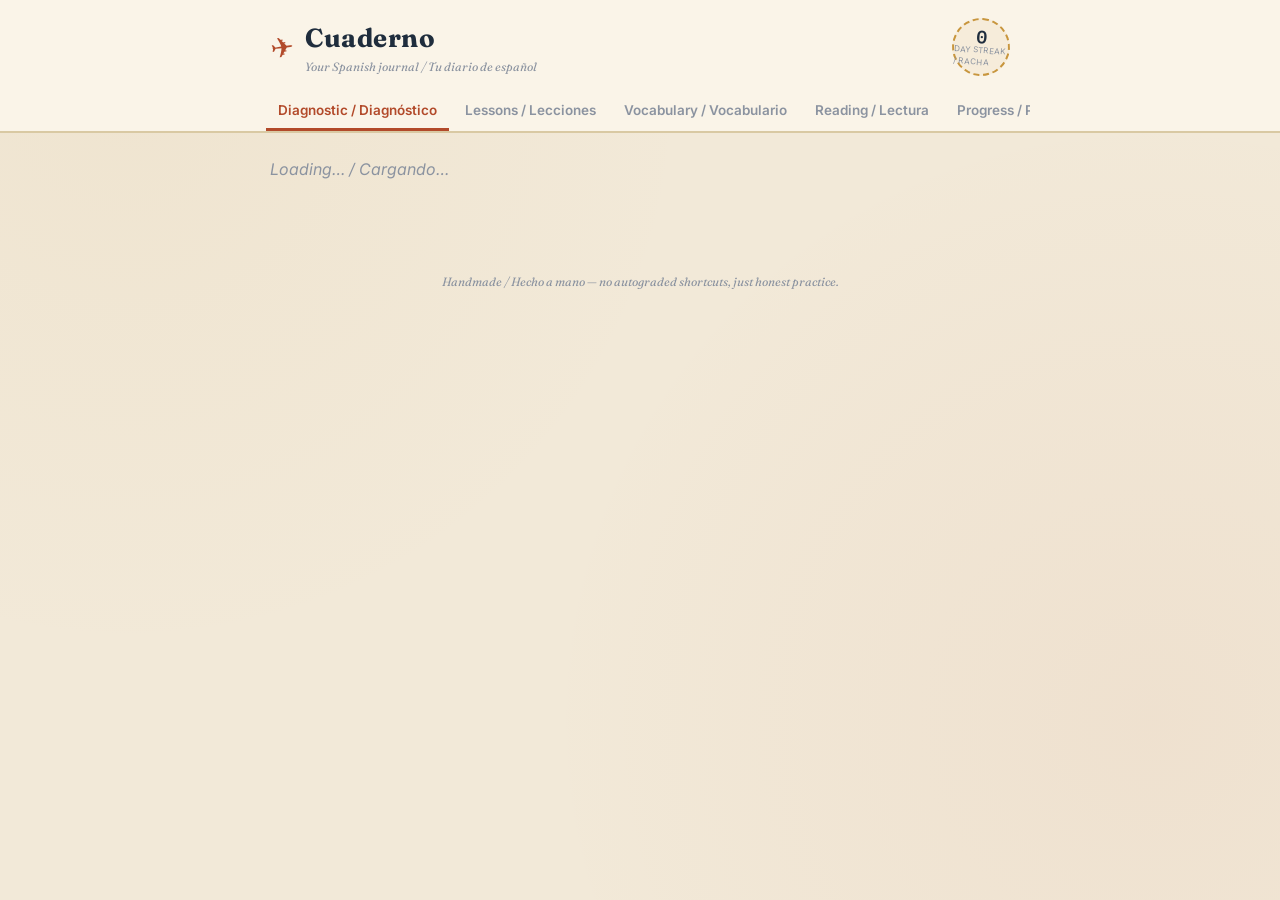
<file: index.html>
<!DOCTYPE html>
<html lang="en">
<head>
<meta charset="UTF-8" />
<meta name="viewport" content="width=device-width, initial-scale=1.0" />
<title>Cuaderno — Spanish Progress Journal</title>
<link rel="preconnect" href="https://fonts.googleapis.com">
<link href="https://fonts.googleapis.com/css2?family=Fraunces:ital,opsz,wght@0,9..144,400;0,9..144,600;0,9..144,700;1,9..144,500&family=Inter:wght@400;500;600;700&family=IBM+Plex+Mono:wght@400;500&display=swap" rel="stylesheet">
<link rel="stylesheet" href="style.css" />
</head>
<body>

<header class="app-header">
  <div class="header-inner">
    <div class="brand">
      <span class="brand-mark">✈︎</span>
      <div class="brand-text">
        <h1>Cuaderno</h1>
        <p class="tagline">Your Spanish journal / Tu diario de español</p>
      </div>
    </div>
    <div class="streak-chip" id="streakChip">
      <span class="streak-num" id="streakNum">0</span>
      <span class="streak-label">day streak / racha</span>
    </div>
  </div>
  <nav class="tabs" id="tabs">
    <button class="tab-btn active" data-view="diagnostic">Diagnostic / Diagnóstico</button>
    <button class="tab-btn" data-view="lessons">Lessons / Lecciones</button>
    <button class="tab-btn" data-view="vocab">Vocabulary / Vocabulario</button>
    <button class="tab-btn" data-view="readings">Reading / Lectura</button>
    <button class="tab-btn" data-view="progress">Progress / Progreso</button>
    <button class="tab-btn" data-view="reference">Ask why / ¿Por qué?</button>
    <button class="tab-btn" data-view="settings">Settings / Ajustes</button>
  </nav>
</header>

<main id="app">
  <!-- Views are rendered here by app.js -->
  <div class="loading-note">Loading… / Cargando…</div>
</main>

<footer class="app-footer">
  <p>Handmade / Hecho a mano — no autograded shortcuts, just honest practice.</p>
</footer>

<script src="config.js"></script>
<script src="data.js"></script>
<script type="module" src="db.js"></script>
<script type="module" src="app.js"></script>
</body>
</html>
</file>
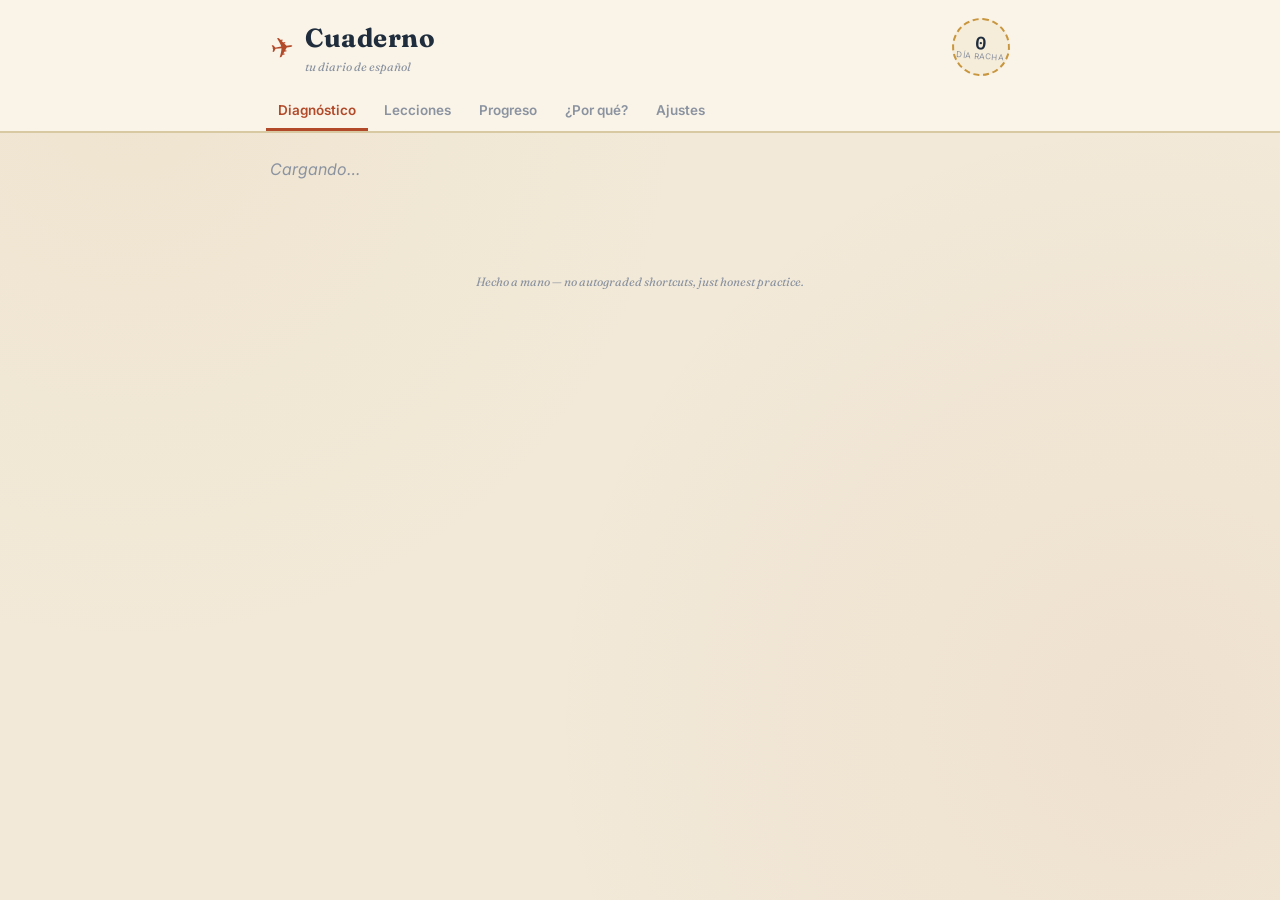
<file: index_4.html>
<!DOCTYPE html>
<html lang="en">
<head>
<meta charset="UTF-8" />
<meta name="viewport" content="width=device-width, initial-scale=1.0" />
<title>Cuaderno — Spanish Progress Journal</title>
<link rel="preconnect" href="https://fonts.googleapis.com">
<link href="https://fonts.googleapis.com/css2?family=Fraunces:ital,opsz,wght@0,9..144,400;0,9..144,600;0,9..144,700;1,9..144,500&family=Inter:wght@400;500;600;700&family=IBM+Plex+Mono:wght@400;500&display=swap" rel="stylesheet">
<link rel="stylesheet" href="style.css" />
</head>
<body>

<header class="app-header">
  <div class="header-inner">
    <div class="brand">
      <span class="brand-mark">✈︎</span>
      <div class="brand-text">
        <h1>Cuaderno</h1>
        <p class="tagline">tu diario de español</p>
      </div>
    </div>
    <div class="streak-chip" id="streakChip">
      <span class="streak-num" id="streakNum">0</span>
      <span class="streak-label">día racha</span>
    </div>
  </div>
  <nav class="tabs" id="tabs">
    <button class="tab-btn active" data-view="diagnostic">Diagnóstico</button>
    <button class="tab-btn" data-view="lessons">Lecciones</button>
    <button class="tab-btn" data-view="progress">Progreso</button>
    <button class="tab-btn" data-view="reference">¿Por qué?</button>
    <button class="tab-btn" data-view="settings">Ajustes</button>
  </nav>
</header>

<main id="app">
  <!-- Views are rendered here by app.js -->
  <div class="loading-note">Cargando…</div>
</main>

<footer class="app-footer">
  <p>Hecho a mano — no autograded shortcuts, just honest practice.</p>
</footer>

<script src="config.js"></script>
<script src="data.js"></script>
<script type="module" src="db.js"></script>
<script type="module" src="app.js"></script>
</body>
</html>
</file>
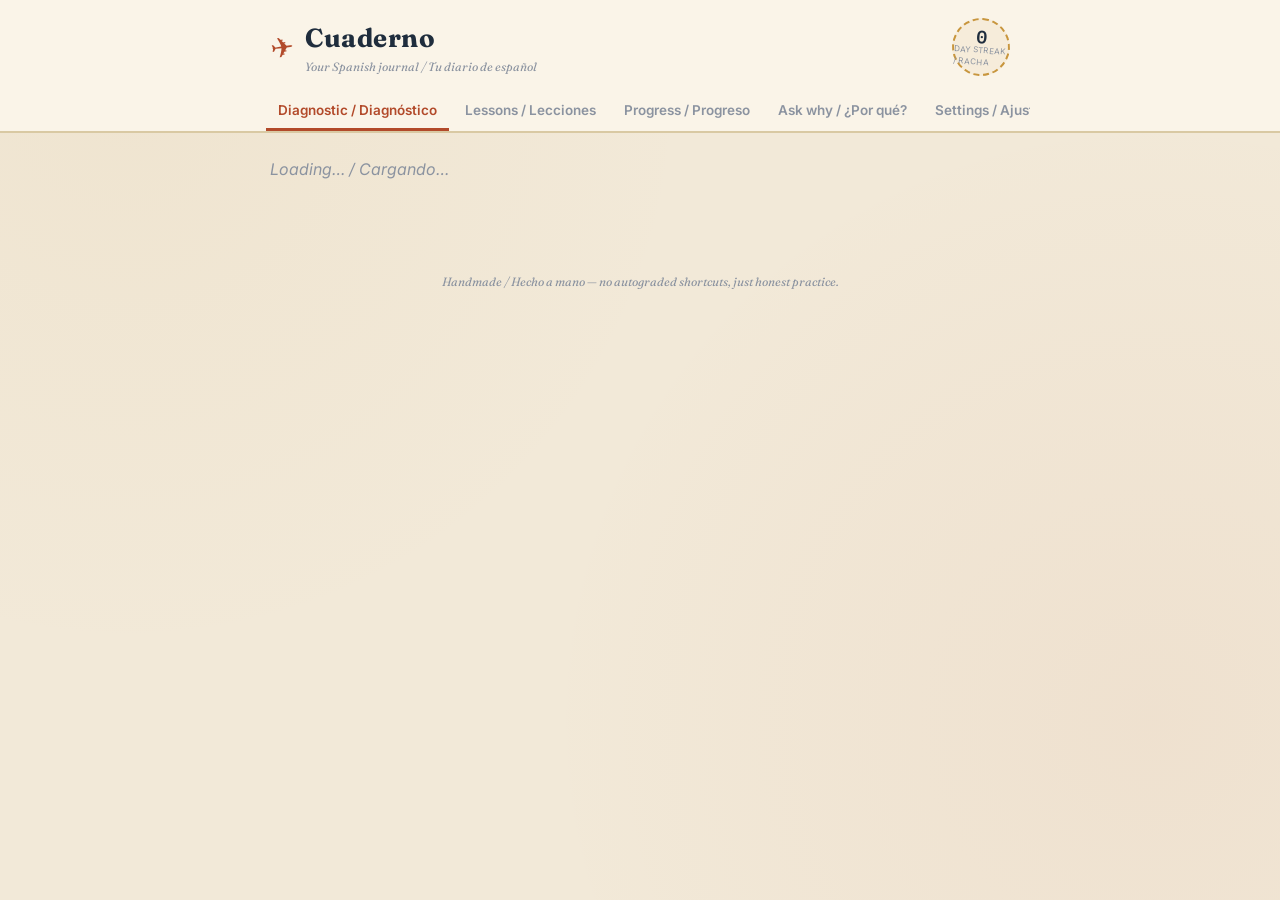
<file: index_6.html>
<!DOCTYPE html>
<html lang="en">
<head>
<meta charset="UTF-8" />
<meta name="viewport" content="width=device-width, initial-scale=1.0" />
<title>Cuaderno — Spanish Progress Journal</title>
<link rel="preconnect" href="https://fonts.googleapis.com">
<link href="https://fonts.googleapis.com/css2?family=Fraunces:ital,opsz,wght@0,9..144,400;0,9..144,600;0,9..144,700;1,9..144,500&family=Inter:wght@400;500;600;700&family=IBM+Plex+Mono:wght@400;500&display=swap" rel="stylesheet">
<link rel="stylesheet" href="style.css" />
</head>
<body>

<header class="app-header">
  <div class="header-inner">
    <div class="brand">
      <span class="brand-mark">✈︎</span>
      <div class="brand-text">
        <h1>Cuaderno</h1>
        <p class="tagline">Your Spanish journal / Tu diario de español</p>
      </div>
    </div>
    <div class="streak-chip" id="streakChip">
      <span class="streak-num" id="streakNum">0</span>
      <span class="streak-label">day streak / racha</span>
    </div>
  </div>
  <nav class="tabs" id="tabs">
    <button class="tab-btn active" data-view="diagnostic">Diagnostic / Diagnóstico</button>
    <button class="tab-btn" data-view="lessons">Lessons / Lecciones</button>
    <button class="tab-btn" data-view="progress">Progress / Progreso</button>
    <button class="tab-btn" data-view="reference">Ask why / ¿Por qué?</button>
    <button class="tab-btn" data-view="settings">Settings / Ajustes</button>
  </nav>
</header>

<main id="app">
  <!-- Views are rendered here by app.js -->
  <div class="loading-note">Loading… / Cargando…</div>
</main>

<footer class="app-footer">
  <p>Handmade / Hecho a mano — no autograded shortcuts, just honest practice.</p>
</footer>

<script src="config.js"></script>
<script src="data.js"></script>
<script type="module" src="db.js"></script>
<script type="module" src="app.js"></script>
</body>
</html>
</file>
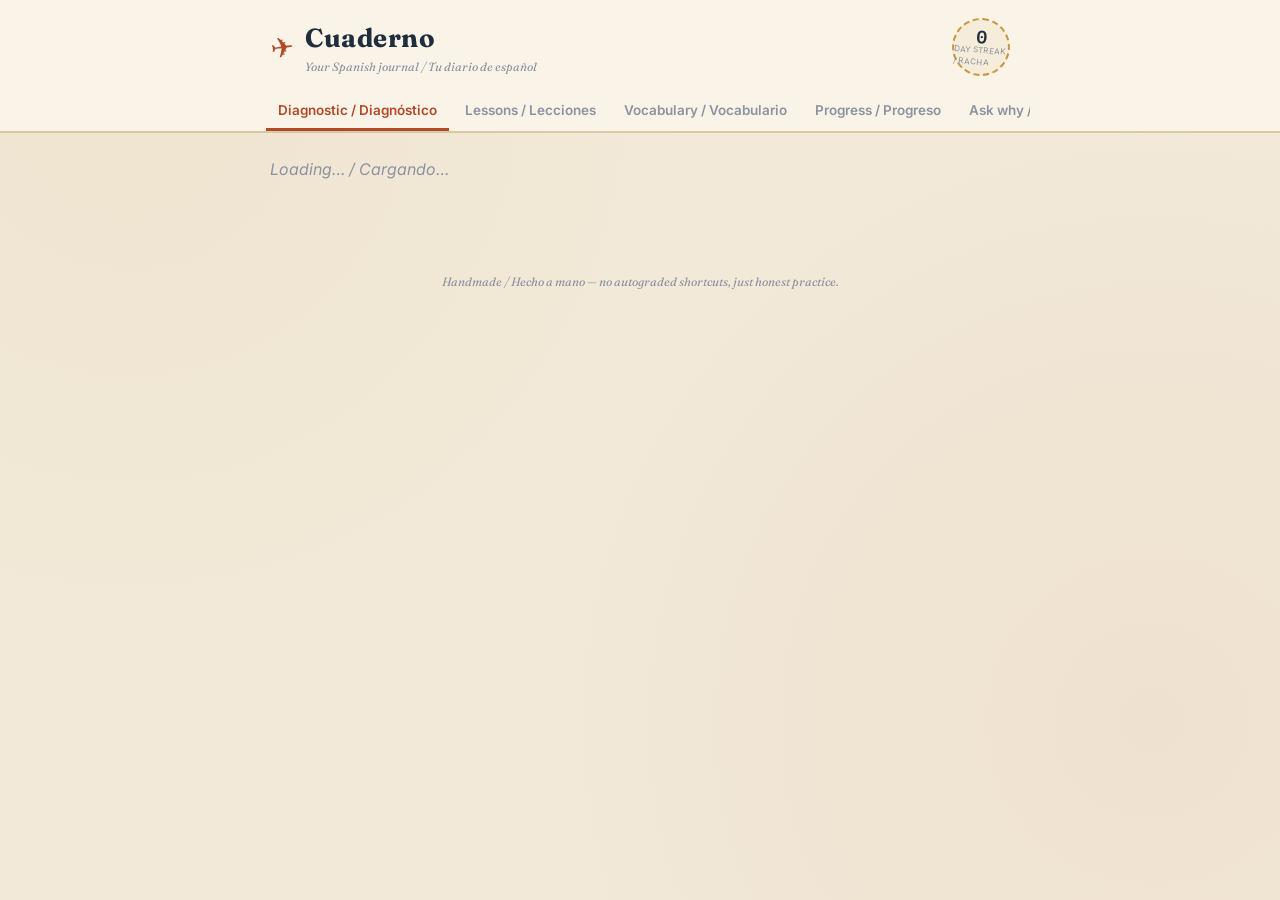
<file: index_7.html>
<!DOCTYPE html>
<html lang="en">
<head>
<meta charset="UTF-8" />
<meta name="viewport" content="width=device-width, initial-scale=1.0" />
<title>Cuaderno — Spanish Progress Journal</title>
<link rel="preconnect" href="https://fonts.googleapis.com">
<link href="https://fonts.googleapis.com/css2?family=Fraunces:ital,opsz,wght@0,9..144,400;0,9..144,600;0,9..144,700;1,9..144,500&family=Inter:wght@400;500;600;700&family=IBM+Plex+Mono:wght@400;500&display=swap" rel="stylesheet">
<link rel="stylesheet" href="style.css" />
</head>
<body>

<header class="app-header">
  <div class="header-inner">
    <div class="brand">
      <span class="brand-mark">✈︎</span>
      <div class="brand-text">
        <h1>Cuaderno</h1>
        <p class="tagline">Your Spanish journal / Tu diario de español</p>
      </div>
    </div>
    <div class="streak-chip" id="streakChip">
      <span class="streak-num" id="streakNum">0</span>
      <span class="streak-label">day streak / racha</span>
    </div>
  </div>
  <nav class="tabs" id="tabs">
    <button class="tab-btn active" data-view="diagnostic">Diagnostic / Diagnóstico</button>
    <button class="tab-btn" data-view="lessons">Lessons / Lecciones</button>
    <button class="tab-btn" data-view="vocab">Vocabulary / Vocabulario</button>
    <button class="tab-btn" data-view="progress">Progress / Progreso</button>
    <button class="tab-btn" data-view="reference">Ask why / ¿Por qué?</button>
    <button class="tab-btn" data-view="settings">Settings / Ajustes</button>
  </nav>
</header>

<main id="app">
  <!-- Views are rendered here by app.js -->
  <div class="loading-note">Loading… / Cargando…</div>
</main>

<footer class="app-footer">
  <p>Handmade / Hecho a mano — no autograded shortcuts, just honest practice.</p>
</footer>

<script src="config.js"></script>
<script src="data.js"></script>
<script type="module" src="db.js"></script>
<script type="module" src="app.js"></script>
</body>
</html>
</file>
<file: style.css>
:root {
  --paper: #F2E9D8;
  --paper-card: #FAF4E8;
  --paper-line: #D9C9A3;
  --ink: #1F2D3D;
  --ink-faint: #8b93a0;
  --clay: #B24A2A;
  --clay-dark: #8f3a20;
  --gold: #C8963E;
  --sage: #5C7F5E;
  --shadow: rgba(31, 45, 61, 0.12);
  --font-display: "Fraunces", serif;
  --font-body: "Inter", sans-serif;
  --font-mono: "IBM Plex Mono", monospace;
}

* { box-sizing: border-box; -webkit-tap-highlight-color: transparent; }

body {
  margin: 0;
  background: var(--paper);
  background-image:
    radial-gradient(circle at 10% 10%, rgba(194, 154, 82, 0.06), transparent 40%),
    radial-gradient(circle at 90% 80%, rgba(178, 74, 42, 0.05), transparent 45%);
  color: var(--ink);
  font-family: var(--font-body);
  line-height: 1.5;
  min-height: 100vh;
  overflow-x: hidden; /* safety net: no element should ever force horizontal scroll */
}
input, textarea, select, button { font-size: 16px; } /* prevents iOS Safari auto-zoom on focus */

/* ---------- header ---------- */
.app-header {
  background: var(--paper-card);
  border-bottom: 2px solid var(--paper-line);
  position: sticky;
  top: 0;
  z-index: 10;
}
.header-inner {
  max-width: 780px;
  margin: 0 auto;
  padding: 18px 20px 6px;
  display: flex;
  align-items: center;
  justify-content: space-between;
}
.brand { display: flex; align-items: center; gap: 12px; }
.brand-mark {
  font-size: 28px;
  color: var(--clay);
  transform: rotate(-8deg);
  display: inline-block;
}
.brand-text h1 {
  font-family: var(--font-display);
  font-weight: 700;
  font-size: 26px;
  margin: 0;
  letter-spacing: 0.02em;
}
.tagline {
  margin: 0;
  font-size: 12px;
  color: var(--ink-faint);
  font-style: italic;
  font-family: var(--font-display);
}
.streak-chip {
  display: flex;
  flex-direction: column;
  align-items: center;
  border: 2px dashed var(--gold);
  border-radius: 50%;
  width: 58px;
  height: 58px;
  justify-content: center;
  transform: rotate(4deg);
  background: rgba(200, 150, 62, 0.08);
}
.streak-num { font-family: var(--font-mono); font-weight: 600; font-size: 18px; line-height: 1; }
.streak-label { font-size: 8px; text-transform: uppercase; letter-spacing: 0.04em; color: var(--ink-faint); }

.tabs {
  max-width: 780px;
  margin: 0 auto;
  display: flex;
  gap: 4px;
  padding: 10px 16px 0;
  overflow-x: auto;
}
.tab-btn {
  background: transparent;
  border: none;
  border-bottom: 3px solid transparent;
  padding: 10px 12px;
  font-family: var(--font-body);
  font-weight: 600;
  font-size: 13.5px;
  color: var(--ink-faint);
  cursor: pointer;
  white-space: nowrap;
}
.tab-btn:hover { color: var(--ink); }
.tab-btn.active { color: var(--clay); border-bottom-color: var(--clay); }

/* ---------- main / view ---------- */
main { max-width: 780px; margin: 0 auto; padding: 24px 20px 60px; }
.loading-note { color: var(--ink-faint); font-style: italic; }

.section-title {
  font-family: var(--font-display);
  font-size: 24px;
  margin: 4px 0 4px;
}
.section-subtitle {
  font-family: var(--font-display);
  font-size: 18px;
  margin: 28px 0 10px;
}
.muted { color: var(--ink-faint); font-size: 14px; }
.muted.small { font-size: 12px; }

.card {
  background: var(--paper-card);
  border: 1px solid var(--paper-line);
  border-radius: 6px;
  padding: 22px;
  margin-top: 16px;
  box-shadow: 0 2px 10px var(--shadow);
}
.card h2 { font-family: var(--font-display); margin-top: 0; }
.card h3 { font-family: var(--font-display); margin-bottom: 6px; }
.card h4 { margin-bottom: 6px; font-size: 14px; text-transform: uppercase; letter-spacing: 0.04em; color: var(--clay); }

.btn-primary, .btn-secondary, .btn-danger {
  font-family: var(--font-body);
  font-weight: 600;
  border-radius: 5px;
  padding: 10px 18px;
  cursor: pointer;
  border: none;
  font-size: 14px;
}
.btn-primary { background: var(--clay); color: #fff; }
.btn-primary:hover { background: var(--clay-dark); }
.btn-secondary { background: transparent; border: 1.5px solid var(--ink); color: var(--ink); }
.btn-secondary:hover { background: var(--ink); color: #fff; }
.btn-danger { background: transparent; border: 1.5px solid var(--clay); color: var(--clay); }
.btn-danger:hover { background: var(--clay); color: #fff; }
.btn-link { background: none; border: none; color: var(--clay); cursor: pointer; font-weight: 600; padding: 0; margin-bottom: 8px; }

/* ---------- diagnostic ---------- */
.progress-bar { height: 6px; background: var(--paper-line); border-radius: 3px; overflow: hidden; margin-bottom: 10px; }
.progress-fill { height: 100%; background: var(--clay); transition: width 0.3s; }
.q-counter { font-size: 13px; color: var(--ink-faint); display: flex; align-items: center; gap: 8px; }
.skill-pill {
  display: inline-block;
  background: rgba(92, 127, 94, 0.12);
  color: var(--sage);
  font-size: 11px;
  font-weight: 700;
  text-transform: uppercase;
  letter-spacing: 0.03em;
  padding: 3px 9px;
  border-radius: 20px;
}
.question-card h3 { font-family: var(--font-display); font-size: 20px; }
.options { display: flex; flex-direction: column; gap: 8px; margin-top: 14px; }
.option-btn {
  text-align: left;
  padding: 12px 14px;
  border: 1.5px solid var(--paper-line);
  background: #fff;
  border-radius: 5px;
  cursor: pointer;
  font-size: 15px;
  font-family: var(--font-body);
}
.option-btn:hover:not(:disabled) { border-color: var(--clay); }
.option-btn.correct { border-color: var(--sage); background: rgba(92, 127, 94, 0.12); font-weight: 600; }
.option-btn.incorrect { border-color: var(--clay); background: rgba(178, 74, 42, 0.1); }
.option-btn:disabled { cursor: default; }
.explain-box { margin-top: 14px; padding: 12px 14px; background: rgba(200, 150, 62, 0.1); border-left: 3px solid var(--gold); font-size: 14px; border-radius: 3px; }
#nextBtn { margin-top: 16px; }

.big-stat { font-family: var(--font-mono); font-size: 32px; margin: 4px 0 18px; }
.skill-rows { display: flex; flex-direction: column; gap: 10px; }
.skill-row { display: flex; align-items: center; gap: 10px; }
.skill-row-label { width: 180px; font-size: 13px; flex-shrink: 0; }
.skill-row-bar { flex: 1; height: 10px; background: var(--paper-line); border-radius: 5px; overflow: hidden; }
.skill-row-fill { height: 100%; }
.skill-row-pct { font-family: var(--font-mono); font-size: 12px; width: 36px; text-align: right; }

.version-card h3 { font-family: var(--font-display); margin-top: 0; }
.version-card p { font-size: 14px; }

/* ---------- vocabulary ---------- */
.vocab-cat-grid { display: grid; grid-template-columns: repeat(auto-fill, minmax(230px, 1fr)); gap: 14px; margin-top: 14px; }
.vocab-cat-card { margin-top: 0; }
.vocab-cat-top { display: flex; justify-content: space-between; align-items: center; margin-bottom: 10px; flex-wrap: wrap; gap: 6px; }
.vocab-cat-top h3 { font-family: var(--font-display); font-size: 16px; margin: 0; }
.vocab-cat-actions { display: flex; gap: 8px; flex-wrap: wrap; }
.add-word-row { display: flex; gap: 8px; flex-wrap: wrap; margin-top: 10px; }
.add-word-row input { flex: 1; min-width: 140px; padding: 10px 12px; border: 1.5px solid var(--paper-line); border-radius: 5px; font-family: var(--font-body); font-size: 16px; }
.flashcard { text-align: center; max-width: 420px; margin-left: auto; margin-right: auto; }
.flashcard-face { display: flex; align-items: center; justify-content: center; gap: 10px; margin-bottom: 16px; }
.flashcard-word { font-family: var(--font-display); font-size: 28px; font-weight: 600; }
.flashcard-back { margin-bottom: 16px; padding: 14px; background: rgba(92, 127, 94, 0.1); border-radius: 5px; }
.flashcard-en { font-size: 20px; color: var(--sage); font-weight: 600; }
.flashcard-actions { display: flex; gap: 10px; justify-content: center; margin-top: 14px; flex-wrap: wrap; }
.flashcard-actions button { flex: 1; min-width: 140px; }
#revealBtn { margin-top: 4px; }

/* ---------- reading comprehension ---------- */
.reading-text { font-size: 16px; line-height: 1.7; }
.reading-question { margin-bottom: 18px; padding-bottom: 14px; border-bottom: 1px dashed var(--paper-line); }
.reading-question:last-child { border-bottom: none; }
.reading-option { display: block; padding: 6px 0; font-size: 14px; cursor: pointer; }
.reading-option.correct-option { color: var(--sage); font-weight: 600; }
.reading-explain { margin-top: 8px; }

/* ---------- lessons ---------- */
.lesson-grid { display: grid; grid-template-columns: repeat(auto-fill, minmax(230px, 1fr)); gap: 14px; margin-top: 14px; }
.lesson-card {
  background: var(--paper-card);
  border: 1px solid var(--paper-line);
  border-radius: 6px;
  padding: 16px;
  box-shadow: 0 2px 8px var(--shadow);
}
.lesson-card.done { opacity: 0.6; }
.lesson-card-top { display: flex; justify-content: space-between; align-items: center; margin-bottom: 8px; }
.mini-score { font-family: var(--font-mono); font-size: 12px; font-weight: 600; }
.lesson-card h3 { font-family: var(--font-display); font-size: 16px; margin: 4px 0 12px; }
.done-tag { font-size: 12px; color: var(--sage); font-weight: 600; }
.example-list { padding-left: 18px; font-size: 14px; }
.example-list li { margin-bottom: 4px; }
.practice-item { display: flex; flex-wrap: wrap; align-items: center; gap: 8px; margin-bottom: 12px; }
.practice-item label { flex-basis: 100%; font-size: 14px; }
.practice-input { padding: 8px 10px; border: 1.5px solid var(--paper-line); border-radius: 4px; font-family: var(--font-body); flex: 1; min-width: 140px; }
.practice-feedback { font-size: 13px; font-weight: 600; }
.practice-feedback.ok { color: var(--sage); }
.practice-feedback.bad { color: var(--clay); }
#completeLesson { margin-top: 10px; }

/* ---------- progress ---------- */
.stats-row { display: flex; gap: 12px; margin-top: 14px; flex-wrap: wrap; }
.stat-box {
  flex: 1;
  min-width: 120px;
  background: var(--paper-card);
  border: 1px solid var(--paper-line);
  border-radius: 6px;
  padding: 16px;
  text-align: center;
}
.stat-num { display: block; font-family: var(--font-mono); font-size: 24px; font-weight: 600; color: var(--clay); }
.stat-label { font-size: 11px; text-transform: uppercase; letter-spacing: 0.03em; color: var(--ink-faint); }

.stamp-grid { display: grid; grid-template-columns: repeat(auto-fill, minmax(110px, 1fr)); gap: 18px; margin-top: 14px; }
.stamp {
  aspect-ratio: 1;
  border-radius: 50%;
  border: 3px dashed var(--stamp-color, var(--ink-faint));
  display: flex;
  flex-direction: column;
  align-items: center;
  justify-content: center;
  text-align: center;
  transform: rotate(var(--rot, 0deg));
  padding: 8px;
  background: color-mix(in srgb, var(--stamp-color, transparent) 8%, transparent);
}
.stamp-empty { opacity: 0.35; }
.stamp-score { font-family: var(--font-mono); font-weight: 700; font-size: 15px; color: var(--stamp-color, var(--ink-faint)); }
.stamp-label { font-size: 9.5px; margin-top: 3px; line-height: 1.2; }

.bar-chart { display: flex; align-items: flex-end; gap: 6px; height: 140px; margin-top: 14px; border-bottom: 1px solid var(--paper-line); padding-bottom: 4px; }
.bar-col { flex: 1; display: flex; flex-direction: column; align-items: center; justify-content: flex-end; height: 100%; }
.bar { width: 70%; border-radius: 3px 3px 0 0; min-height: 3px; }
.bar-label { font-size: 8px; color: var(--ink-faint); margin-top: 4px; writing-mode: vertical-rl; }

/* ---------- voice buttons ---------- */
.icon-btn {
  display: inline-flex;
  align-items: center;
  justify-content: center;
  width: 40px;
  height: 40px;
  border-radius: 50%;
  border: 1.5px solid var(--paper-line);
  background: #fff;
  cursor: pointer;
  font-size: 16px;
  padding: 0;
  vertical-align: middle;
  flex-shrink: 0;
}
.icon-btn:hover { border-color: var(--clay); }
.icon-btn.listening {
  border-color: var(--clay);
  background: rgba(178, 74, 42, 0.15);
  animation: pulse-mic 1s infinite;
}
@keyframes pulse-mic {
  0%, 100% { box-shadow: 0 0 0 0 rgba(178, 74, 42, 0.35); }
  50% { box-shadow: 0 0 0 6px rgba(178, 74, 42, 0); }
}
.speak-prompt { margin-left: 8px; }
.example-list { list-style: none; padding-left: 0; }
.example-list li { display: flex; flex-wrap: wrap; align-items: center; gap: 8px; padding: 8px 0; border-bottom: 1px dashed var(--paper-line); }
.example-list li:last-child { border-bottom: none; }
.example-text { font-style: italic; flex: 1; min-width: 160px; }
.repeat-feedback { flex-basis: 100%; font-size: 13px; padding: 8px 10px; border-radius: 4px; display: none; }
.repeat-feedback:not(:empty) { display: block; }
.repeat-feedback.ok { background: rgba(92, 127, 94, 0.12); color: var(--sage); }
.repeat-feedback.mid { background: rgba(200, 150, 62, 0.14); color: var(--gold); }
.repeat-feedback.bad { background: rgba(178, 74, 42, 0.1); color: var(--clay-dark); }
.repeat-heard { font-style: italic; opacity: 0.85; }
.practice-input-row { display: flex; align-items: center; gap: 6px; flex: 1; min-width: 140px; }
.practice-input-row .practice-input { flex: 1; }

/* ---------- reference / chat ---------- */
.ask-row { display: flex; gap: 8px; }
.ask-row input { flex: 1; padding: 10px 12px; border: 1.5px solid var(--paper-line); border-radius: 5px; font-family: var(--font-body); font-size: 16px; }
.chat-log { margin-top: 14px; display: flex; flex-direction: column; gap: 10px; max-height: 340px; overflow-y: auto; }
.bubble { padding: 10px 14px; border-radius: 10px; font-size: 14px; max-width: 85%; white-space: pre-wrap; }
.bubble.user { align-self: flex-end; background: var(--clay); color: #fff; }
.bubble.assistant { align-self: flex-start; background: var(--paper); border: 1px solid var(--paper-line); }
.bubble.assistant.error { border-color: var(--clay); color: var(--clay-dark); }
.bubble.thinking { font-style: italic; color: var(--ink-faint); }
.ref-topics { display: flex; flex-wrap: wrap; gap: 8px; margin-top: 10px; }
.topic-chip {
  background: rgba(92, 127, 94, 0.1);
  border: 1px solid var(--sage);
  color: var(--sage);
  border-radius: 20px;
  padding: 6px 14px;
  font-size: 12.5px;
  font-weight: 600;
  cursor: pointer;
}
.topic-chip:hover { background: var(--sage); color: #fff; }

/* ---------- settings ---------- */
.status-ok { color: var(--sage); font-weight: 700; }
.status-warn { color: var(--clay); font-weight: 700; }
#apiKeyInput {
  width: 100%;
  padding: 10px 12px;
  border: 1.5px solid var(--paper-line);
  border-radius: 5px;
  font-family: var(--font-mono);
  font-size: 16px;
  margin-top: 8px;
}
.settings-actions { display: flex; gap: 10px; margin-top: 10px; }

/* ---------- footer ---------- */
.app-footer {
  text-align: center;
  padding: 20px;
  color: var(--ink-faint);
  font-size: 12px;
  font-style: italic;
  font-family: var(--font-display);
}

@media (max-width: 480px) {
  .brand-text h1 { font-size: 21px; }
  .tagline { display: none; } /* saves header space on narrow phones */
  .tab-btn { padding: 10px 9px; font-size: 12.5px; }
  .stamp-grid { grid-template-columns: repeat(2, 1fr); gap: 12px; }
  .stamp-label { font-size: 10px; }
  .stamp-score { font-size: 13px; }

  /* Rows that combine an input with buttons get cramped at phone
     widths — stack them instead of squeezing everything into one line. */
  .ask-row { flex-wrap: wrap; }
  .ask-row input { flex-basis: 100%; }
  .add-word-row { flex-direction: column; align-items: stretch; }
  .add-word-row input { min-width: 0; }
  .practice-input-row { flex-wrap: wrap; }
  .practice-input-row .practice-input { flex-basis: 100%; }
  .settings-actions { flex-direction: column; align-items: stretch; }
  .vocab-cat-actions { flex-direction: column; align-items: stretch; }

  .lesson-grid, .vocab-cat-grid { grid-template-columns: 1fr; }
  .stats-row { flex-direction: column; }
  .card { padding: 16px; }
  .bar-label { font-size: 9px; }
}
</file>
